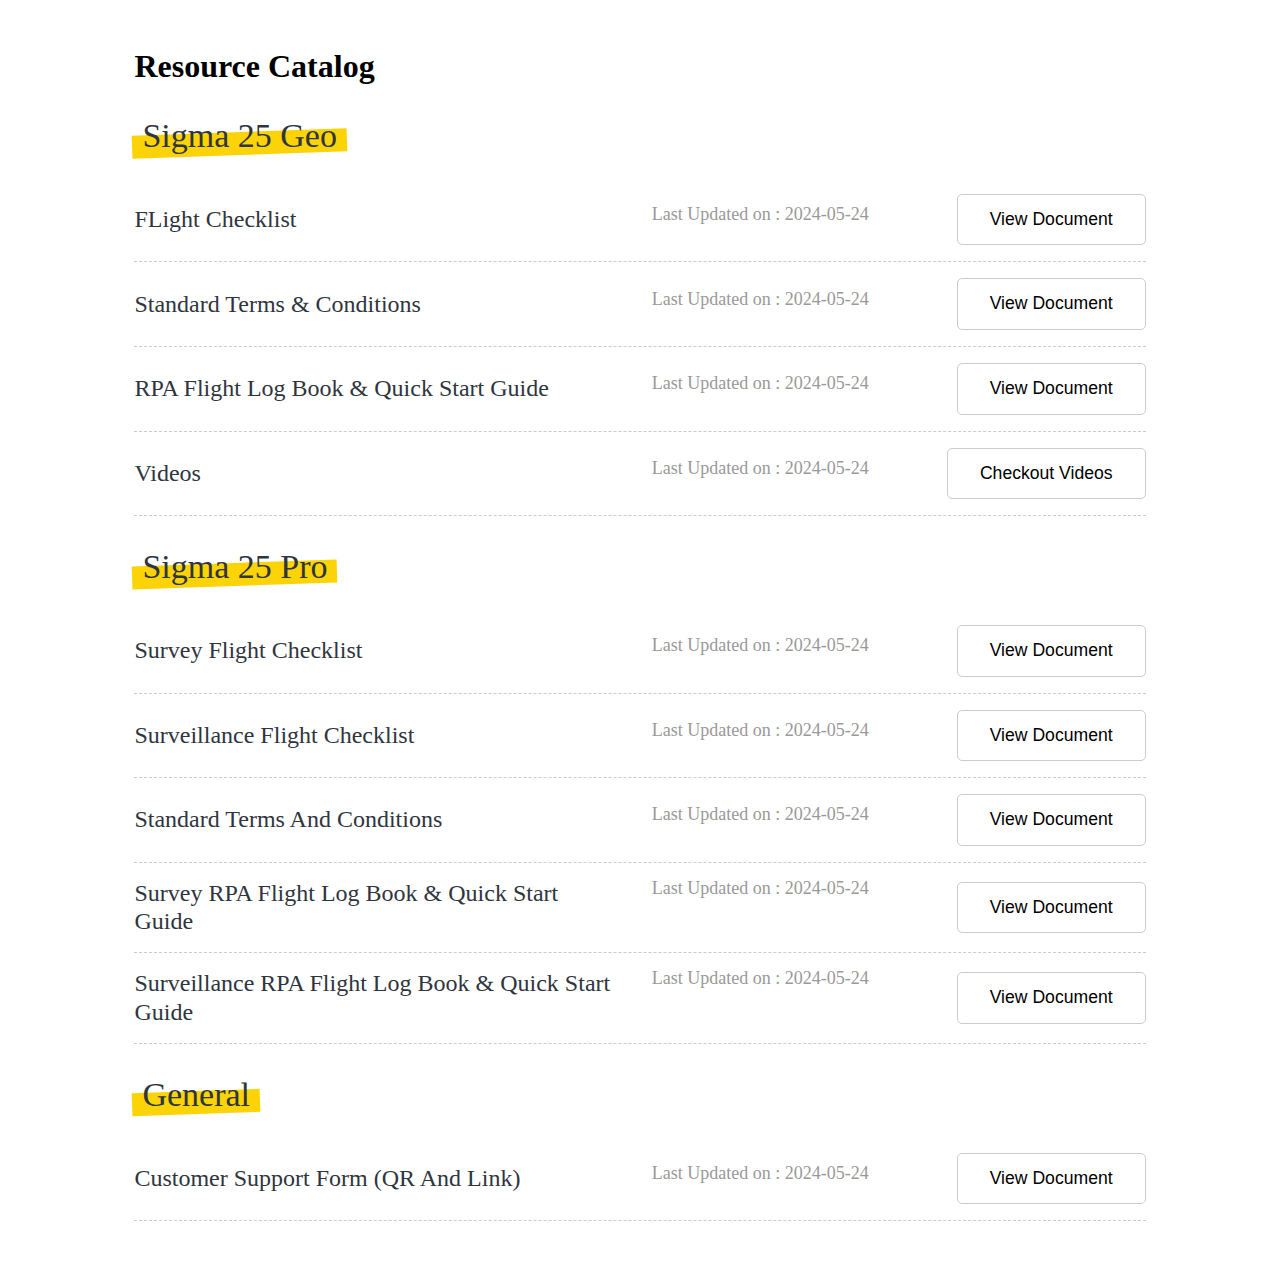
<file: resource.html>
<!DOCTYPE html>
<html lang="en">
<head>
    <meta charset="UTF-8">
    <meta name="viewport" content="width=device-width, initial-scale=1.0">
    <title>Resource Catalog</title>
    <link rel="stylesheet" href="./resource.css">
</head>
<body>
    <div class="resource-maindiv">
        <h1>Resource Catalog</h1>
        <!-- Sigma 25 Geo -->
        <div class="resource-section">
            <h1>Sigma 25 Geo</h1>
            <div class="resource-info">
                <div class="resource-text">
                    <span class="resource-span">
                        <span class="resource-text-heading">FLight Checklist</span>
                        <span class="resource-text-date">Last Updated on : 2024-05-24</span>
                    </span>
                </div>
                <div class="resource-button">
                    <a href="https://drive.google.com/file/d/1vJJ4HlX3ZWfi6E4Hd6cYQus7pgv6vCAl/view?usp=drive_link" target="_blank"><button>View Document</button></a>
                </div>
            </div>

            <div class="resource-info">
                <div class="resource-text">
                    <span class="resource-span">
                        <span class="resource-text-heading">Standard Terms & Conditions</span>
                        <span class="resource-text-date">Last Updated on : 2024-05-24</span>
                    </span>
                </div>
                <div class="resource-button">
                    <a href="https://drive.google.com/file/d/1BTgQMLkShnM6mkkxvpKyiSVcj2mrezOm/view?usp=drive_link" target="_blank"><button>View Document</button></a>
                </div>
            </div>

            <div class="resource-info">
                <div class="resource-text">
                    <span class="resource-span">
                        <span class="resource-text-heading">RPA Flight Log Book & Quick start Guide</span>
                        <span class="resource-text-date">Last Updated on : 2024-05-24</span>
                    </span>
                </div>
                <div class="resource-button">
                    <a href="https://drive.google.com/file/d/1vJJ4HlX3ZWfi6E4Hd6cYQus7pgv6vCAl/view?usp=drive_link" target="_blank"><button>View Document</button></a>
                </div>
            </div>

            <!-- <div class="resource-info">
                <div class="resource-text">
                    <span class="resource-span">
                        <span class="resource-text-heading">Flight Manual</span>
                        <span class="resource-text-date">Last Updated on : 2024-05-24</span>
                    </span>
                </div>
                <div class="resource-button">
                    <a href="https://drive.google.com/file/d/1Zc-Y492n8MULAhxkNz1WwFKxJaZliHjs/view?usp=drive_link" target="_blank"><button>View Document</button></a>
                </div>
            </div> -->

            <div class="resource-info">
                <div class="resource-text">
                    <span class="resource-span">
                        <span class="resource-text-heading">Videos</span>
                        <span class="resource-text-date">Last Updated on : 2024-05-24</span>
                    </span>
                </div>
                <div class="resource-button">
                    <a href="https://docs.google.com/document/d/1fwAZSIT9RoBPZAZqRsCU-_XCj2vVFLfipDFMeUk30S4/edit?usp=sharing" target="_blank"><button>Checkout Videos</button></a>
                </div>
            </div>
        </div>

        <!-- Sigma 25 Pro -->
        <div class="resource-section">
            <h1>Sigma 25 Pro</h1>
            <div class="resource-info">
                <div class="resource-text">
                    <span class="resource-span">
                        <span class="resource-text-heading">Survey Flight Checklist</span>
                        <span class="resource-text-date">Last Updated on : 2024-05-24</span>
                    </span>
                </div>
                <div class="resource-button">
                    <a href="https://drive.google.com/file/d/18h-dFiGj-ruuh1lq6qDQ2s5KAj2G0r-f/view?usp=drive_link" target="_blank"><button>View Document</button></a>
                </div>
            </div>

            <div class="resource-info">
                <div class="resource-text">
                    <span class="resource-span">
                        <span class="resource-text-heading">Surveillance Flight Checklist</span>
                        <span class="resource-text-date">Last Updated on : 2024-05-24</span>
                    </span>
                </div>
                <div class="resource-button">
                    <a href="https://drive.google.com/file/d/14P76ftb32a4H0mNc9hkC26bNzuEe7mfi/view?usp=drive_link" target="_blank"><button>View Document</button></a>
                </div>
            </div>

            <div class="resource-info">
                <div class="resource-text">
                    <span class="resource-span">
                        <span class="resource-text-heading">Standard Terms And Conditions</span>
                        <span class="resource-text-date">Last Updated on : 2024-05-24</span>
                    </span>
                </div>
                <div class="resource-button">
                    <a href="https://drive.google.com/file/d/1_0nx89iwOROLQiC7oYesNaBc9t4zQyEy/view?usp=drive_link" target="_blank"><button>View Document</button></a>
                </div>
            </div>

            <div class="resource-info">
                <div class="resource-text">
                    <span class="resource-span">
                        <span class="resource-text-heading">Survey RPA Flight Log Book & Quick start Guide</span>
                        <span class="resource-text-date">Last Updated on : 2024-05-24</span>
                    </span>
                </div>
                <div class="resource-button">
                    <a href="https://drive.google.com/file/d/1vJJ4HlX3ZWfi6E4Hd6cYQus7pgv6vCAl/view?usp=drive_link" target="_blank"><button>View Document</button></a>
                </div>
            </div>

            <div class="resource-info">
                <div class="resource-text">
                    <span class="resource-span">
                        <span class="resource-text-heading">Surveillance RPA Flight Log Book & Quick start Guide</span>
                        <span class="resource-text-date">Last Updated on : 2024-05-24</span>
                    </span>
                </div>
                <div class="resource-button">
                    <a href="https://drive.google.com/file/d/1vJJ4HlX3ZWfi6E4Hd6cYQus7pgv6vCAl/view?usp=drive_link" target="_blank"><button>View Document</button></a>
                </div>
            </div>

            <!-- <div class="resource-info">
                <div class="resource-text">
                    <span class="resource-span">
                        <span class="resource-text-heading">Survey Flight Manual</span>
                        <span class="resource-text-date">Last Updated on : 2024-05-24</span>
                    </span>
                </div>
                <div class="resource-button">
                    <a href="https://drive.google.com/file/d/1vJJ4HlX3ZWfi6E4Hd6cYQus7pgv6vCAl/view?usp=drive_link" target="_blank"><button>View Document</button></a>
                </div>
            </div> -->

            <!-- <div class="resource-info">
                <div class="resource-text">
                    <span class="resource-span">
                        <span class="resource-text-heading">Surveillance Flight Manual</span>
                        <span class="resource-text-date">Last Updated on : 2024-05-24</span>
                    </span>
                </div>
                <div class="resource-button">
                    <a href="https://drive.google.com/file/d/1vJJ4HlX3ZWfi6E4Hd6cYQus7pgv6vCAl/view?usp=drive_link" target="_blank"><button>View Document</button></a>
                </div>
            </div> -->
        </div>

        <!-- Sigma 75 -->
        <!-- <div class="resource-section">
            <h1>Sigma 75</h1>
            <div class="resource-info">
                <div class="resource-text">
                    <span class="resource-span">
                        <span class="resource-text-heading">Flight Checklist</span>
                        <span class="resource-text-date">Last Updated on : 2024-05-24</span>
                    </span>
                </div>
                <div class="resource-button">
                    <a href="https://drive.google.com/file/d/1vJJ4HlX3ZWfi6E4Hd6cYQus7pgv6vCAl/view?usp=drive_link" target="_blank"><button>View Document</button></a>
                </div>
            </div>

            <div class="resource-info">
                <div class="resource-text">
                    <span class="resource-span">
                        <span class="resource-text-heading">Standard Terms And Conditions</span>
                        <span class="resource-text-date">Last Updated on : 2024-05-24</span>
                    </span>
                </div>
                <div class="resource-button">
                    <a href="https://drive.google.com/file/d/1vJJ4HlX3ZWfi6E4Hd6cYQus7pgv6vCAl/view?usp=drive_link" target="_blank"><button>View Document</button></a>
                </div>
            </div>

            <div class="resource-info">
                <div class="resource-text">
                    <span class="resource-span">
                        <span class="resource-text-heading">Survey RPA Flight Log Book & Quick start Guide</span>
                        <span class="resource-text-date">Last Updated on : 2024-05-24</span>
                    </span>
                </div>
                <div class="resource-button">
                    <a href="https://drive.google.com/file/d/1vJJ4HlX3ZWfi6E4Hd6cYQus7pgv6vCAl/view?usp=drive_link" target="_blank"><button>View Document</button></a>
                </div>
            </div>

            <div class="resource-info">
                <div class="resource-text">
                    <span class="resource-span">
                        <span class="resource-text-heading">Flight Manual</span>
                        <span class="resource-text-date">Last Updated on : 2024-05-24</span>
                    </span>
                </div>
                <div class="resource-button">
                    <a href="https://drive.google.com/file/d/1vJJ4HlX3ZWfi6E4Hd6cYQus7pgv6vCAl/view?usp=drive_link" target="_blank"><button>View Document</button></a>
                </div>
            </div>
        </div> -->

        <!-- General -->
        <div class="resource-section">
            <h1>General</h1>
            <div class="resource-info">
                <div class="resource-text">
                    <span class="resource-span">
                        <span class="resource-text-heading">Customer Support Form (QR and Link)</span>
                        <span class="resource-text-date">Last Updated on : 2024-05-24</span>
                    </span>
                </div>
                <div class="resource-button">
                    <a href="https://drive.google.com/file/d/1K4Av-u9KYgeELXcxICD6wh6pPtwk2EEU/view?usp=drive_link" target="_blank"><button>View Document</button></a>
                </div>
            </div>

            <!-- <div class="resource-info">
                <div class="resource-text">
                    <span class="resource-span">
                        <span class="resource-text-heading">Gateway to CMS (with login details)</span>
                        <span class="resource-text-date">Last Updated on : 2024-05-24</span>
                    </span>
                </div>
                <div class="resource-button">
                    <a href="https://drive.google.com/file/d/1vJJ4HlX3ZWfi6E4Hd6cYQus7pgv6vCAl/view?usp=drive_link" target="_blank"><button>View Document</button></a>
                </div>
            </div> -->
        </div>
    </div>
</body>
</html>
</file>
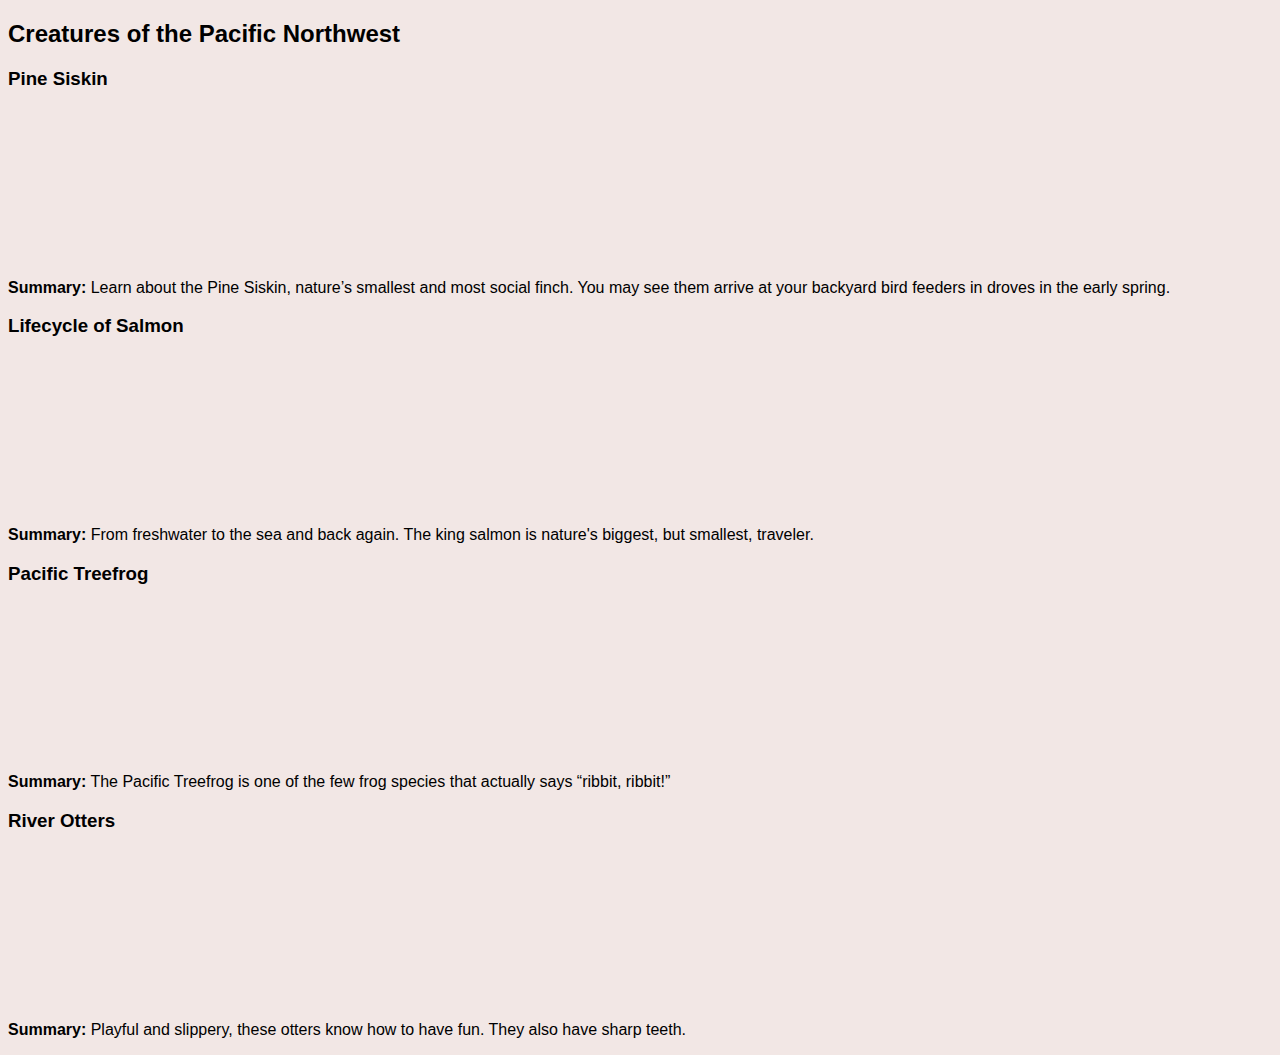
<file: test.html>
<!DOCTYPE html>
<html lang="en">
<head>
  <meta charset="UTF-8">
  <meta name="viewport" content="width=device-width, initial-scale=1.0">
  <title>Responsive Video Grid With iframes</title>
  <link rel="stylesheet" href="./test.css">
</head>
<body>





<h2>Creatures of the Pacific Northwest</h2>

<div class="video-grid">

  <!-- Video 1 -->
  <div class="video-card">
    <h3>Pine Siskin</h3>
    <div class="video-container">
      <iframe src="https://www.youtube.com/embed/DvKm5NjGXzM?rel=0" title="Pine Siskin" frameborder="0" allow="autoplay; encrypted-media" allowfullscreen></iframe>
    </div>
    <p><strong>Summary:</strong> Learn about the Pine Siskin, nature’s smallest and most social finch. You may see them arrive at your backyard bird feeders in droves in the early spring.</p>
  </div>

  <!-- Video 2 -->
  <div class="video-card">
    <h3>Lifecycle of Salmon</h3>
    <div class="video-container">
      <iframe src="https://www.youtube.com/embed/HCcgnTM8CsQ?rel=0" title="Salmon Lifecycle with Ranger Tessa" frameborder="0" allow="autoplay; encrypted-media" allowfullscreen></iframe>
    </div>
    <p><strong>Summary:</strong> From freshwater to the sea and back again. The king salmon is nature's biggest, but smallest, traveler.</p>
  </div>

  <!-- Video 3 -->
  <div class="video-card">
    <h3>Pacific Treefrog</h3>
    <div class="video-container">
      <iframe src="https://www.youtube.com/embed/PKCyg5zE82A?rel=0" title="Pacific Treefrog Calling" frameborder="0" allow="autoplay; encrypted-media" allowfullscreen></iframe>
    </div>
    <p><strong>Summary:</strong> The Pacific Treefrog is one of the few frog species that actually says “ribbit, ribbit!”</p>
  </div>

  <!-- Video 4 -->
  <div class="video-card">
    <h3>River Otters</h3>
    <div class="video-container">
      <iframe src="https://www.youtube.com/embed/Qve3jLhMYRI?rel=0" title="River Otters" frameborder="0" allow="autoplay; encrypted-media" allowfullscreen></iframe>
    </div>
    <p><strong>Summary:</strong> Playful and slippery, these otters know how to have fun. They also have sharp teeth.</p>
  </div>

</div>

</body>
</html>
</file>
<file: resource.css>
/* @import url('https://fonts.googleapis.com/css2?family=Rubik:ital,wght@0,300..900;1,300..900&display=swap');
*{
    margin: 0;
    padding: 0;
    box-sizing: border-box;
    font-family: "Rubik", sans-serif;
} */

.resource-banner-div{
    width: 100%;
}

.resource-banner-div img{
    width: 100%;
}

.resource-banner-flexdiv{
    background-image: url('./images/resource-banner.png');
    width: 100%;
    height: 100vh;
    background-position: center;
    background-size: cover;
    display: flex;
    flex-direction: row;
    justify-content: center;
    aspect-ratio: 16/9;
}

.resource-flexdiv-text{
    width: 50%;
    display: flex;
    flex-direction: column;
    justify-content: center;
    align-items: center;
}

.resource-flexdiv-text h1{
    font-size: 4.75rem;
    width: 80%;
}

.resource-flexdiv-text h4{
    font-size: 2.75rem;
    text-align: left;
    width: 80%;
}

.resource-flexdiv-img{
    width: 50%;
}

.resource-flexdiv-img img{
    display: none;
}

.resource-maindiv{
    width: 70%;
    margin: 3rem auto;
}

.resource-section{
    width: 100%;
    margin: 2rem 0;
}

.resource-section h1{
    font-size: clamp(1.5rem, 3vw, 2.125rem);
    font-weight: 500;
    width: fit-content;
    position: relative;
    padding: 0 .5rem;
    color: #2f353e;
}

.resource-section h1::before{
    content: '';
    background-color: #fbd306;
    position: absolute;
    width: calc(100% + 4px);
    height: 60%;
    left: -2px;
    bottom: 0;
    z-index: -1;
    transform: rotate(-2deg);
}

.resource-info{
    width: 100%;
    display: flex;
    flex-direction: row;
    align-items: center;
    justify-content: space-between;
    border-bottom: 1px dashed #ccc;
    padding: 1rem 0;
}

.resource-text{
    width: 80%;
}

.resource-text-heading{
    font-size: clamp(1.3rem, 2.5vw, 1.5rem);
    line-height: 1.2;
    color: #2f353e;
    font-weight: 400;
    width: 60%;
    text-transform: capitalize;
}

.resource-text-date{
    line-height: 1;
    font-size: clamp(1rem, 2vw, 1.125rem);
    margin-left: 2rem;
    color: #999;
    font-weight: 400;
}

.resource-text-size{
    line-height: 1;
    font-size: clamp(.9rem, 1.8vw, 1.125rem);
    margin-right: 2rem;
    font-weight: 500;
    color: #666;
}

.resource-button{
    width: 20%;
    display: flex;
    align-items: center;
    justify-content: flex-end;
}

.resource-button button{
    width: max-content;
    background-color: transparent;
    font-size: 1.1rem;
    line-height: 1;
    font-weight: 500;
    padding: 16px 32px;
    border: 1px solid #ccc;
    outline: none;
    border-radius: 5px;
    transition: all 400ms ease-in-out;
    text-align: center;
    vertical-align: middle;
    cursor: pointer;
    text-decoration: none;
}

.resource-button button:hover{
    background-color: #fbd306 ;
    color: #fff;
    border: 1px solid #fbd306;
}

.resource-span{
    display: flex;
    flex-direction: row;
}

.resource-catalog{
    font-size: 3.75rem;
    text-align: center;
    color: #2f353e;
    font-weight: 500;
    letter-spacing: -.75px;
}

.resource-qr{
    width: 100%;
    height: 100vh;
    display: flex;
    flex-direction: row;
    align-items: center;
    justify-content: space-between;
    margin-top: 2rem;
    position: relative;
}

.resource-qr-mainimg{
    width: 60%;
}

.resource-qr-mainimg img{
    width: 100%;
    height: 600px;
    aspect-ratio: 16/9;
}

.resource-qr-textimg{
    width: 40%;
    display: flex;
    flex-direction: column;
    justify-content: center;
    align-items: center;
}

.resource-qr-textimg a{
    text-decoration: none;
    list-style: none;
    width: 100%;
    display: flex;
    flex-direction: row;
    justify-content: center;
    align-items: center;
}

.resource-qr-textimg img{
    width: 40%;
    aspect-ratio: 1/1;
}

.resource-qr-textimg .iconimage{
    width: 80px;
    height: 60px;
    aspect-ratio: 16/9;
    margin-bottom: 2rem;
}

.resource-qr-textimg h1{
    color: #fff;
    text-align: center;
    font-size: 2.5rem;
}

.resource-qr-textimg p{
    color: #fff;
    font-size: 1.5rem;
    text-align: center;
}

.resource-video{
    display: grid;
    width: 100%;
    grid-template-columns: repeat(auto-fit,minmax(30%,1fr));
    gap: 10px;
    align-items: center;
}

.resource-video-123{
    width: 100%;
    height: 400px;
    /* background-color: #ccc; */
    padding: 1.2rem;
    transition: all ease-in-out 400ms;
  display: none;
}

.resource-video-123:nth-child(1),
.resource-video-123:nth-child(2),
.resource-video-123:nth-child(3){
    display: inline-block;
}

.resource-video-123:hover{
    transform: scale(1.05);
}

.resource-video-video{
    width: 100%;
    height: 200px;
    margin-bottom: 1rem;
    border-radius: 1rem;
}

.resource-video-video iframe{
    border-radius: 1rem;
}

.resource-video-text{
    width: 100%;
}

.resource-video-text p{
    margin-left: 0;
    width: 100%;
}

.view-more{
    width: 100%;
    margin:2rem 0;
    display: flex;
    flex-direction: row;
    justify-content: center;
    align-items: center;
}

.loader {
    text-align: center;
    font-size: 1.2rem;
    color: #2f353e;
    margin-top: 1rem;
}

.resource-lastdiv{
    background-image: url(https://indrones.com/images/bg-04.png);
    width: 100%;
    height: 100%;
    padding: 4rem 0;
    background-attachment: fixed;
}

  
@media (max-width:1400px) {
    .resource-maindiv{
        width: 80%;
    }
    .resource-flexdiv-text h1{
        width: 100%;
        font-size: 4.5rem;
        margin-left: 3rem;
    }
    .resource-flexdiv-text h4{
        width: 100%;
        font-size: 2.5rem;
        margin-left: 3rem;
    }
    .resource-qr-mainimg img{
        height: 550px;
    }
}

@media (max-width:1220px) {
    .resource-text-heading{
        width: 50%;
    }
    .resource-qr-mainimg img{
        height: 500px;
    }
    .resource-qr-textimg h1{
        font-size: 2.25rem;
    }
    .resource-qr-textimg p{
        font-size: 1.2rem;
    }
}

@media (max-width:1100px) {
    .resource-maindiv{
        width: 90%;
    }
}

@media (max-width:950px) {
    .resource-maindiv{
        width: 100%;
        padding: 0 2rem;
    }
    .resource-info{
        flex-direction: column;
    }
    .resource-text{
        width: 100%;
        margin-bottom: 1rem;
    }
    .resource-button{
        width: 100%;
        justify-content: flex-start;
    }
    .resource-span{
        display: flex;
        flex-direction: column;
        align-items: flex-start;
        justify-content: flex-end;
    }
    .resource-text-heading{
        width: 100%;
    }
    .resource-text-date{
        margin-left: 0;
        margin-top: 1rem;
    }
    .resource-section h1{
        margin-bottom: 2rem;
    }
    .resource-video{
        grid-template-columns: repeat(auto-fit,minmax(45%,1fr));
    }
    .resource-video-video{
        height: 220px;
    }
    .resource-banner-flexdiv{
        background-image: url('./images/resource-banner-mobile.png');
        aspect-ratio: 1/1;
        flex-direction: column;
        align-items: flex-start;
        justify-content: flex-end;
        height: 100%;
        margin-top: 3rem;
        background-size: contain;
        background-repeat: no-repeat;
        background-position: top;
        background-color: #f3f3f4;
    } 
    .resource-flexdiv-img{
        width: 100%;
    }
    .resource-flexdiv-text{
        width: 100%;
        margin-bottom: 5rem;
    }
    .resource-flexdiv-text h1{
        width: 100%;
        margin-left: 0;
        text-align: center;
        font-size: 3.5rem;
    }
    .resource-flexdiv-text h4{
        width: 100%;
        margin-left: 0;
        text-align: center;
        font-size: 2rem;
    }
    .resource-lastdiv{
        background-attachment: scroll;
    }
    .resource-qr{
        flex-direction: column;
        height: 100%;
    }
    .resource-qr-mainimg{
        display: none;
    }
    .resource-qr-mainimg img{
        height: 100%;
    }
    .resource-qr-textimg{
        width: 100%;
    }
}

@media (max-width:800px) {
    .resource-video-video{
        height: 200px;
    }
}

@media (max-width:700px) {
    .resource-video-video{
        height: 180px;
    }
    .resource-banner-flexdiv{
        background-size: cover;
        background-image: url('./images/resource-banner-another.png');
    }
    .resource-flexdiv-text{
        margin-bottom: 0;
    }
    .resource-qr-textimg .iconimage{
        width: 70px;
        height: 50px;
    }
    .resource-qr-textimg h1{
        font-size: 1.8rem;
    }
    .resource-qr-textimg p{
        font-size: 1rem;
    }
}

@media (max-width:560px) {
    .resource-video{
        grid-template-columns: repeat(auto-fit,minmax(70%,1fr));
        gap: 0;
    }
    .resource-video-123{
        padding: 0;
    }
    .resource-banner-flexdiv{
        background-image: none;
        margin-top: 3rem;
        flex-flow: column-reverse;
    }
    .resource-flexdiv-img img{
        display: block;
        width: 100%;
        aspect-ratio: 1/1;
    }
    .resource-flexdiv-text h1{
        font-size: 3rem;
    }
    .resource-flexdiv-text h4{
        font-size: 1.8rem;
    }
}

@media (max-width:456px) {
    .resource-qr-mainimg img{
        height: 300px;
    }
}

@media (max-width:380px) {
    .resource-qr-mainimg img{
        height: 250px;
    }
}
</file>
<file: test.css>
body {
	background: #f2e7e5;
	font-family: sans-serif;
}
.wrapper {
	width: 900px;
	min-height: auto;
	margin: 20px auto;
}
.wrapper ul {
	list-style: none;
	padding: 0;
}
.wrapper ul:after {
	content: '';
	display: table;
	clear: both;
}
.wrapper ul li {
	width: calc(30% - 5px);
	margin: 30px 15px 0;
	height: 150px;
	background-size: cover;
	background-position: center center;
	float: left;
	box-shadow: 0 15px 10px 1px rgba(0, 0, 0, 0.5);
}
.wrapper ul li:nth-child(1n + 4) {
	max-height: 0;
	opacity: 0;
	transition: 0.2s ease-in;
}
.wrapper .btn-area {
	display: block;
	background: #7f2a4b;
	color: #fff;
	cursor: pointer;
	text-align: center;
	font-weight: 900;
	width: 180px;
	line-height: 50px;
	margin: 50px auto 0;
	border-radius: 50px;
}
.wrapper .btn-area .btn2 {
	display: none;
}
.wrapper #btnBox {
	display: none;
}
.wrapper #btnBox:checked~ul li:nth-child(1n + 4) {
	max-height: 1000px;
	opacity: 1;
	transition: 0.2s ease-in;
}
.wrapper #btnBox:checked~.btn-area .btn2 {
	display: block;
}
.wrapper #btnBox:checked~.btn-area .btn1 {
	display: none;
}
</file>
